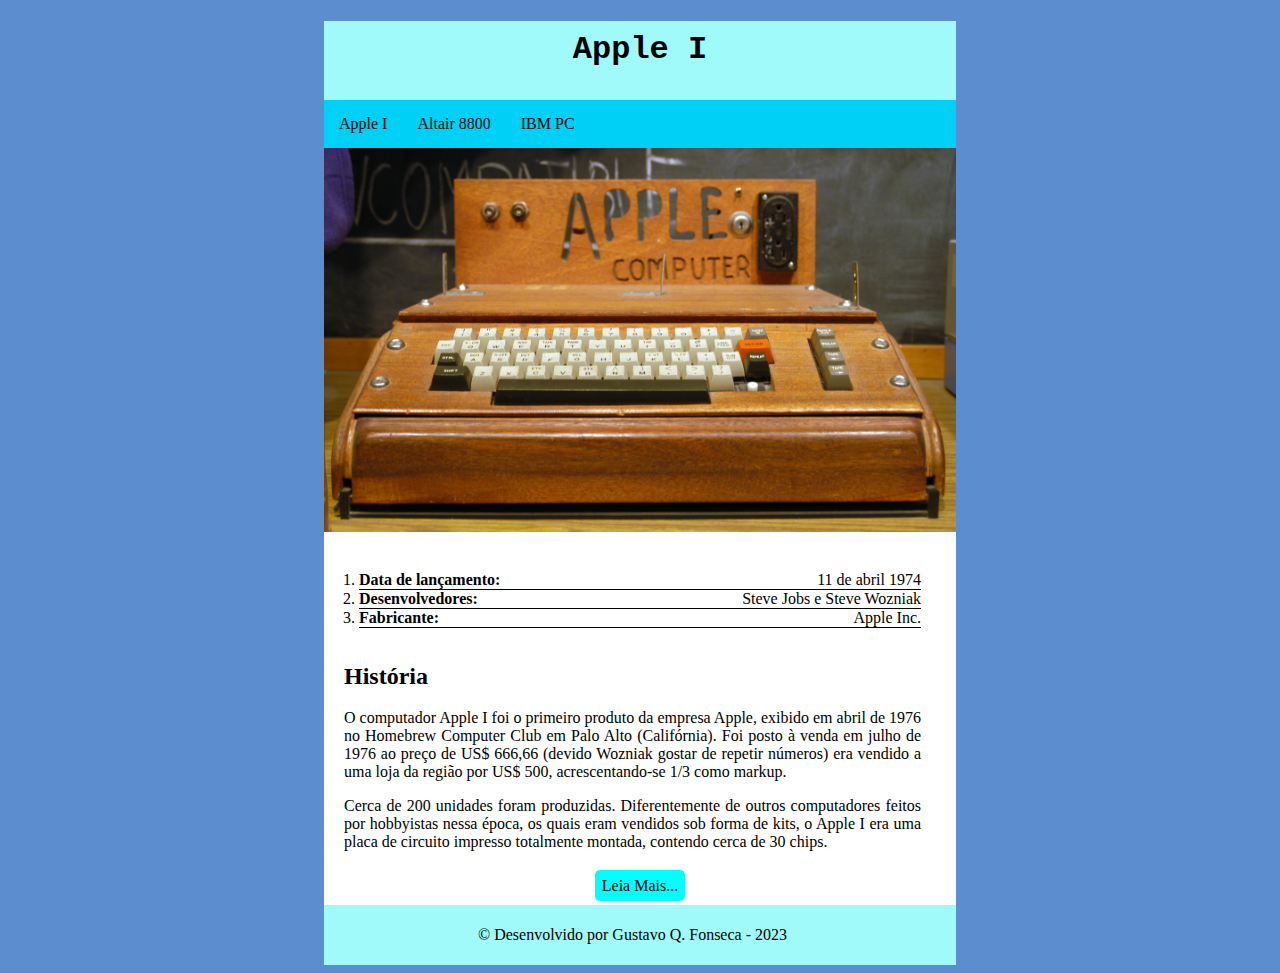
<file: Paradas_05 e 06/index.html>
<!DOCTYPE html>
<html lang="en">
<head>
    <meta charset="UTF-8">
    <meta http-equiv="X-UA-Compatible" content="IE=edge">
    <meta name="viewport" content="width=device-width, initial-scale=1.0">
    <link rel="stylesheet" href="css/estilo.css">
    <title>Apple I</title>
</head>
<body>
<header>
    <h1>Apple I</h1>
    <nav>
        <ul id="menu">
            <li> <a href="">Apple I</a> </li>
            <li> <a href="indexAutair8800.html">Altair 8800</a> </li>
            <li> <a href="indexIBMPC.html">IBM PC</a> </li>
        </ul>
    </nav>
</header>
   
<article> 
    
    <img src="img/Apple_I.jpg" alt="Imagem Apple 1" width="380px">
  
<ol>
    <li>
        <b>Data de lançamento:</b>
        <span>11 de abril 1974</span>
    </li>

    <li>
        <b>Desenvolvedores:</b>
        <span>Steve Jobs e Steve Wozniak</span>
    </li>

    <li>
        <b>Fabricante:</b>
        <span>Apple Inc.</span>
    </li>
</ol>

<h2>História</h2>

<p>
    O computador Apple I foi o primeiro produto da empresa Apple, exibido em abril de 
    1976 no Homebrew Computer Club em Palo Alto (Califórnia). Foi posto à venda em 
    julho de 1976 ao preço de US$ 666,66 (devido Wozniak gostar de repetir números) 
    era vendido a uma loja da região por US$ 500, acrescentando-se 1/3 como markup.
</p>

<p>
    Cerca de 200 unidades foram produzidas. Diferentemente de outros computadores 
    feitos por hobbyistas nessa época, os quais eram vendidos sob forma de kits, 
    o Apple I era uma placa de circuito impresso totalmente montada, contendo cerca 
    de 30 chips.
</p>

<section>
    <a href="https://pt.wikipedia.org/wiki/Apple_I" target="_blank" id="btt">Leia Mais...</a>
</section>

</article>

<footer> 
   <p>&copy; Desenvolvido por Gustavo Q. Fonseca - 2023</p>
</footer>

</body>
</html>
</file>
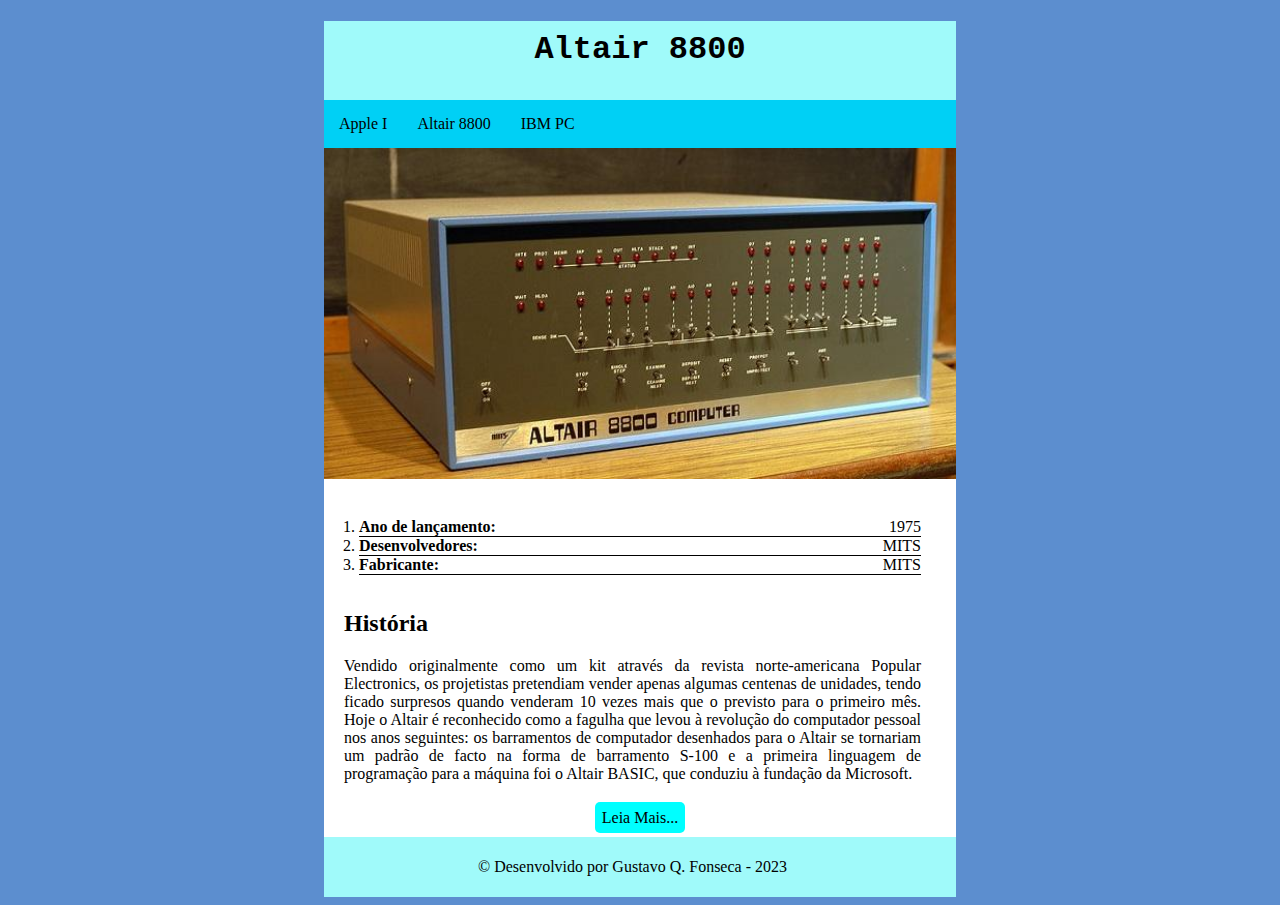
<file: Paradas_05 e 06/indexAutair8800.html>
<!DOCTYPE html>
<html lang="en">
<head>
    <meta charset="UTF-8">
    <meta http-equiv="X-UA-Compatible" content="IE=edge">
    <meta name="viewport" content="width=device-width, initial-scale=1.0">
    <link rel="stylesheet" href="css/estilo.css">
    <title>Altair-8800</title>
</head>
<body>
<header>
    <h1>Altair 8800</h1>
    <nav>
        <ul id="menu">
            <li> <a href="index.html">Apple I</a> </li>
            <li> <a href="">Altair 8800</a> </li>
            <li> <a href="indexIBMPC.html">IBM PC</a> </li>
        </ul>
    </nav>
</header>
   
<article> 
    
    <img src="img/altair-8800.jpg" alt="Imagem altair-8800" width="380px">
  
<ol>
    <li>
        <b>Ano de lançamento:</b>
        <span>1975</span>
    </li>

    <li>
        <b>Desenvolvedores:</b>
        <span> MITS </span>
    </li>

    <li>
        <b>Fabricante:</b>
        <span> MITS</span>
    </li>
</ol>

<h2>História</h2>

<p>
    Vendido originalmente como um kit através da revista norte-americana 
    Popular Electronics, os projetistas pretendiam vender apenas algumas centenas 
    de unidades, tendo ficado surpresos quando venderam 10 vezes mais que o previsto 
    para o primeiro mês. Hoje o Altair é reconhecido como a fagulha que levou à 
    revolução do computador pessoal nos anos seguintes: os barramentos de computador
    desenhados para o Altair se tornariam um padrão de facto na forma de barramento
    S-100 e a primeira linguagem de programação para a máquina foi o Altair BASIC, 
    que conduziu à fundação da Microsoft.
</p>

<section>
    <a href="https://pt.wikipedia.org/wiki/Altair_8800" target="_blank" id="btt">Leia Mais...</a>
</section>

</article>

<footer> 
   <p>&copy; Desenvolvido por Gustavo Q. Fonseca - 2023</p>
</footer>

</body>
</html>
</file>
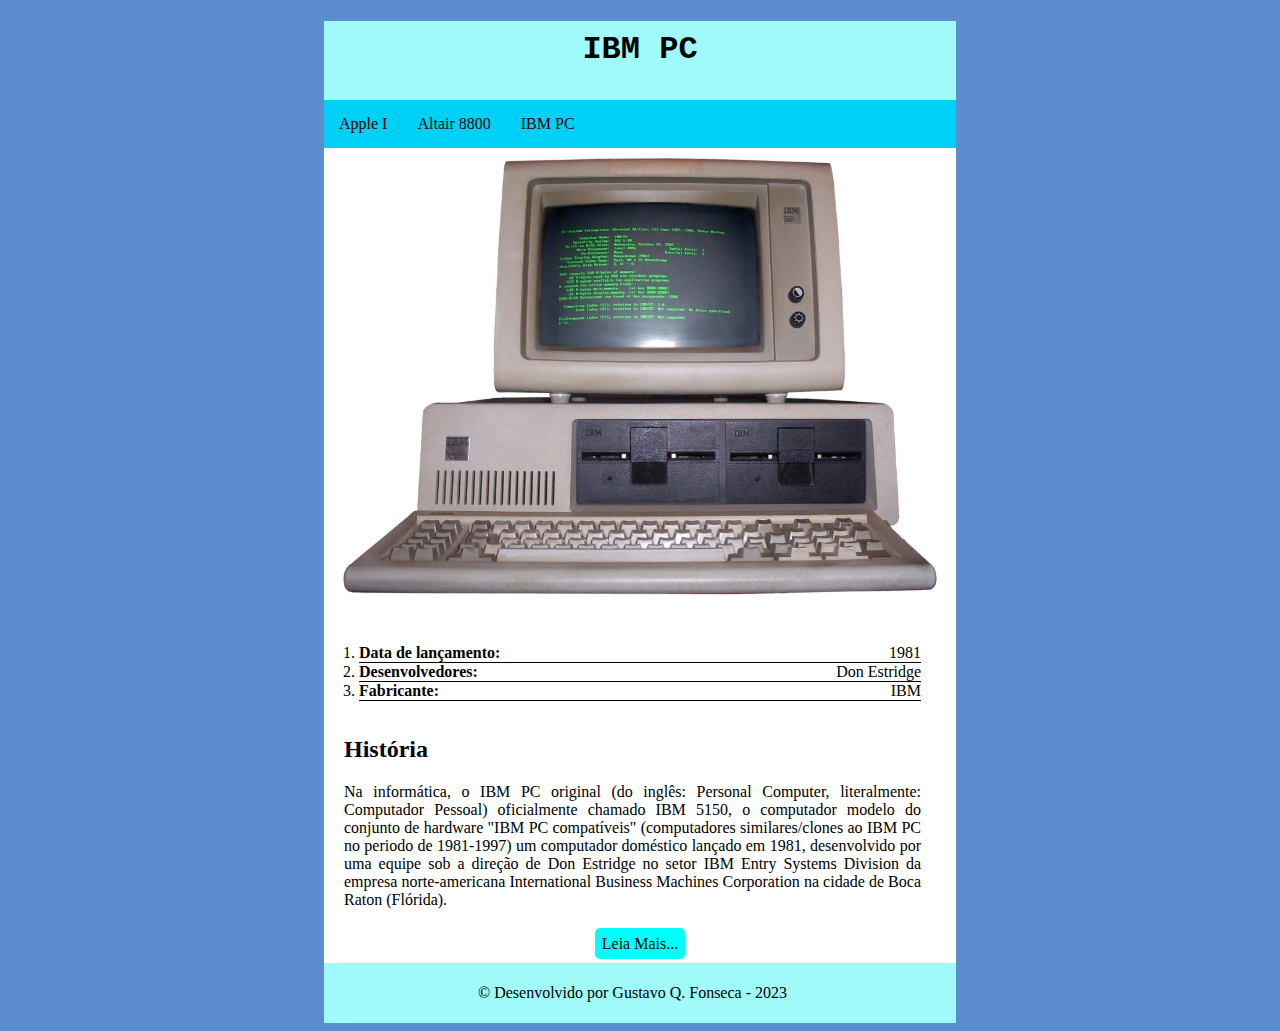
<file: Paradas_05 e 06/indexIBMPC.html>
<!DOCTYPE html>
<html lang="en">
<head>
    <meta charset="UTF-8">
    <meta http-equiv="X-UA-Compatible" content="IE=edge">
    <meta name="viewport" content="width=device-width, initial-scale=1.0">
    <link rel="stylesheet" href="css/estilo.css">
    <title>IBM PC</title>
</head>
<body>
<header>
    <h1>IBM PC</h1>
    <nav>
        <ul id="menu">
            <li> <a href="index.html">Apple I</a> </li>
            <li> <a href="indexAutair8800.html">Altair 8800</a> </li>
            <li> <a href="">IBM PC</a> </li>
        </ul>
    </nav>
</header>
   
<article> 
    
    <img src="img/IBM_PC.jpg" alt="Imagem IBM PC" width="380px">
  
<ol>
    <li>
        <b>Data de lançamento:</b>
        <span>1981</span>
    </li>

    <li>
        <b>Desenvolvedores:</b>
        <span> Don Estridge </span>
    </li>

    <li>
        <b>Fabricante:</b>
        <span>IBM</span>
    </li>
</ol>

<h2>História</h2>

<p>
    Na informática, o IBM PC original (do inglês: Personal Computer, literalmente: 
    Computador Pessoal) oficialmente chamado IBM 5150, o computador modelo do conjunto
    de hardware "IBM PC compatíveis" (computadores similares/clones ao IBM PC no 
    periodo de 1981-1997) um computador doméstico lançado em 1981, 
    desenvolvido por uma equipe sob a direção de Don Estridge no setor IBM 
    Entry Systems Division da empresa norte-americana International Business Machines
    Corporation na cidade de Boca Raton (Flórida).
</p>

<section>
    <a href="https://pt.wikipedia.org/wiki/IBM_PC" target="_blank" id="btt">Leia Mais...</a>
</section>

</article>

<footer> 
   <p>&copy; Desenvolvido por Gustavo Q. Fonseca - 2023</p>
</footer>

</body>
</html>
</file>
<file: Paradas_05 e 06/css/estilo.css>
header{
    background-color: rgb(160, 250, 250);
    width: 80%;
    margin: auto;
}

header h1{
    text-align: center;
    font-family: 'Courier New', Courier, monospace;
    padding: 10px;
}

#menu{
    background-color: rgb(0, 208, 245);
    list-style-type: none;
    padding: 0px;
    margin: 0px;
    overflow: hidden;
}

#menu li{
    float: left;
}

#menu li a{
display: block;
text-align: center;
padding: 15px;
text-decoration: none;
color: black;
transition: 0.5s;
}

#menu li a:hover{
    transition: 0.5s;
    color: blanchedalmond;
    background-color: rgb(64, 107, 224);
}

body{
    background-color: rgb(92, 142, 207);
}

article{
    background-color: white;
    text-align: justify;
    width: 80%;
    margin: auto;
}

ol{
    padding: 0px;
    margin: 35px;
}

ol li span{
    float: right;
}

ol li{
    border-bottom: 1px solid black;
}

img{
    width: 100%;
}

h2, p{
    margin-left: 20px;
    margin-right: 35px;
}

section{
    text-align: center;
    padding: 10px;
}

#btt{
    text-decoration: none;
    background-color: aqua;
    color: black;
    border-radius: 5px;
    padding: 7px;
    transition: 0.5s;
}

#btt:hover{
    transition: 0.5s;
    background-color: bisque;
}

footer{
    text-align: center;
    background-color: rgb(160, 250, 250);
    width: 80%;
    margin: auto;
    padding: 5px 0px 5px 0px;
}

header, article, footer{
    width: 50%;
}
</file>
